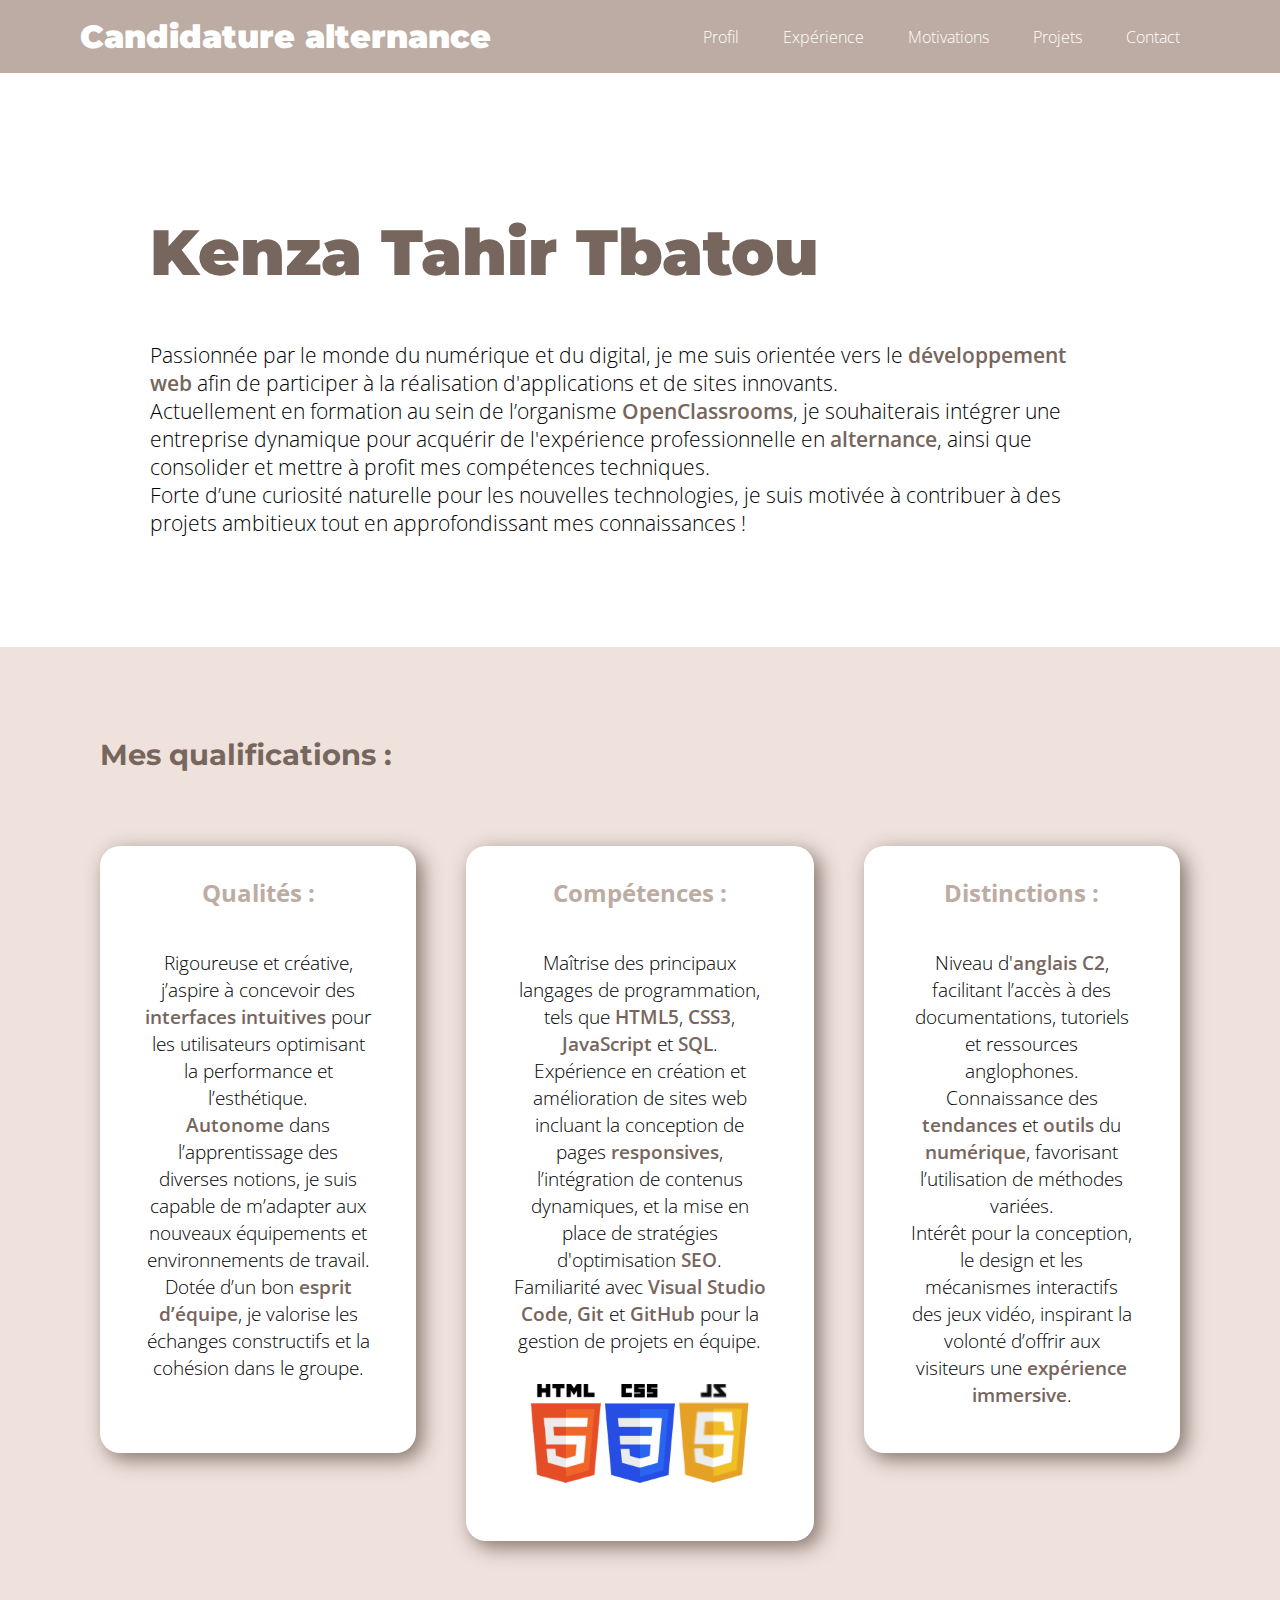
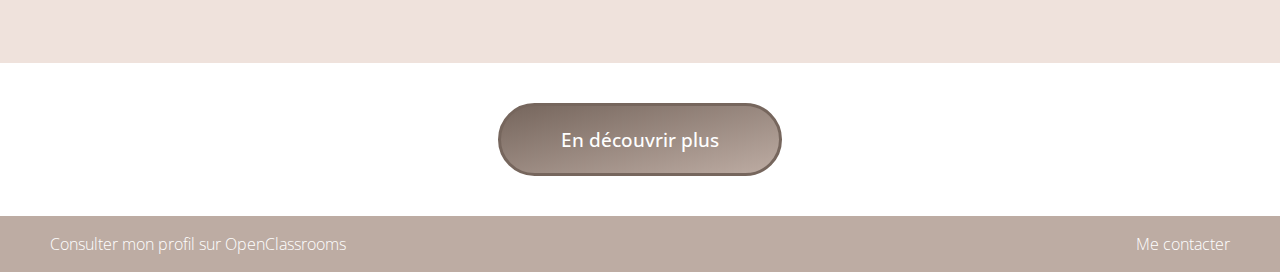
<file: index.html>
<!DOCTYPE html>
<html lang="fr">

    <head>
        <meta charset="utf-8">
        <title>Profil - Kenza Tahir Tbatou</title>
        <link href="css/style.css" rel="stylesheet">
        <link href="css/profil.css" rel="stylesheet">
        <link rel="preconnect" href="https://fonts.googleapis.com">
        <link rel="preconnect" href="https://fonts.gstatic.com" crossorigin>
        <link href="https://fonts.googleapis.com/css2?family=Open+Sans:ital,wght@0,300..800;1,300..800&family=Montserrat:ital,wght@0,100..900;1,100..900&display=swap" rel="stylesheet">
    </head>

    <body>
        <header>
            <nav>
                <a href="index.html" class="home">
                  <h1>Candidature alternance</h1>  
                </a>
                <div>
                    <a href="index.html">Profil</a>
                    <a href="Experience.html">Expérience</a>
                    <a href="Motivations.html">Motivations</a>
                    <a href="Projet.html">Projets</a>
                    <a href="Contact.html">Contact</a>
                </div>
            </nav>
        </header>

        <main>
            <section class="presentation">
                <div>
                    <h1>Kenza Tahir Tbatou</h1>
                    <p>Passionnée par le monde du numérique et du digital, je me suis orientée vers le <em>développement web</em> afin de participer à la réalisation d'applications et de sites innovants.<br> 
                    Actuellement en formation au sein de l’organisme <em>OpenClassrooms</em>, je souhaiterais intégrer une entreprise dynamique pour acquérir de l'expérience professionnelle en <em>alternance</em>, 
                    ainsi que consolider et mettre à profit mes compétences techniques.<br>  
                    Forte d’une curiosité naturelle pour les nouvelles technologies, je suis motivée à contribuer à des projets ambitieux tout en approfondissant mes connaissances !</p>
                </div>
               
            </section>
            <section class="qualifications" >
                <div class="firstdiv">
                    <h2>Mes qualifications :</h2>
                    <div>
                        <h3>Qualités :</h3>
                        <p>Rigoureuse et créative, j’aspire à concevoir des <em>interfaces intuitives</em> pour les utilisateurs optimisant la performance et l’esthétique.<br>
                        <em>Autonome</em> dans l’apprentissage des diverses notions, je suis capable de m’adapter aux nouveaux équipements et environnements de travail.<br>
                        Dotée d’un bon <em>esprit d’équipe</em>, je valorise les échanges constructifs et la cohésion dans le groupe.</p>
                    </div>
                    <div class="competences">
                         <h3>Compétences :</h3>
                        <p>Maîtrise des principaux langages de programmation, tels que <em>HTML5</em>, <em>CSS3</em>, <em>JavaScript</em> et <em>SQL</em>.<br>
                        Expérience en création et amélioration de sites web incluant la conception de pages <em>responsives</em>, l’intégration de contenus dynamiques, et la mise en place de stratégies d'optimisation <em>SEO</em>.<br>
                        Familiarité avec <em>Visual Studio Code</em>, <em>Git</em> et <em>GitHub</em> pour la gestion de projets en équipe.</p> 
                        <img src="img/html.png" alt="logo HTML5">
                        <img src="img/css.png" alt="logo CSS3">
                        <img src="img/js.png" alt="logo JavaScript">
                    </div>
                    <div><h3>Distinctions :</h3>
                        <p>Niveau d'<em>anglais C2</em>, facilitant l’accès à des documentations, tutoriels et ressources anglophones.<br>
                            Connaissance des <em>tendances</em> et <em>outils</em> du <em>numérique</em>, favorisant l’utilisation de méthodes variées.<br>
                            Intérêt pour la conception, le design et les mécanismes interactifs des jeux vidéo, inspirant la volonté d’offrir aux visiteurs une <em>expérience immersive</em>.</p>
                    </div>
                </div>
            </section>
            <div class="button">
                 <a href="Experience.html" class="cta">En découvrir plus</a>
            </div>
        </main>

        <footer>
            <a href="https://www.openclassrooms.com/talents/14763407" target="_blank">Consulter mon profil sur OpenClassrooms</a>
            <a href="Contact.html">Me contacter</a>
        </footer>
    </body>

</html>
</file>
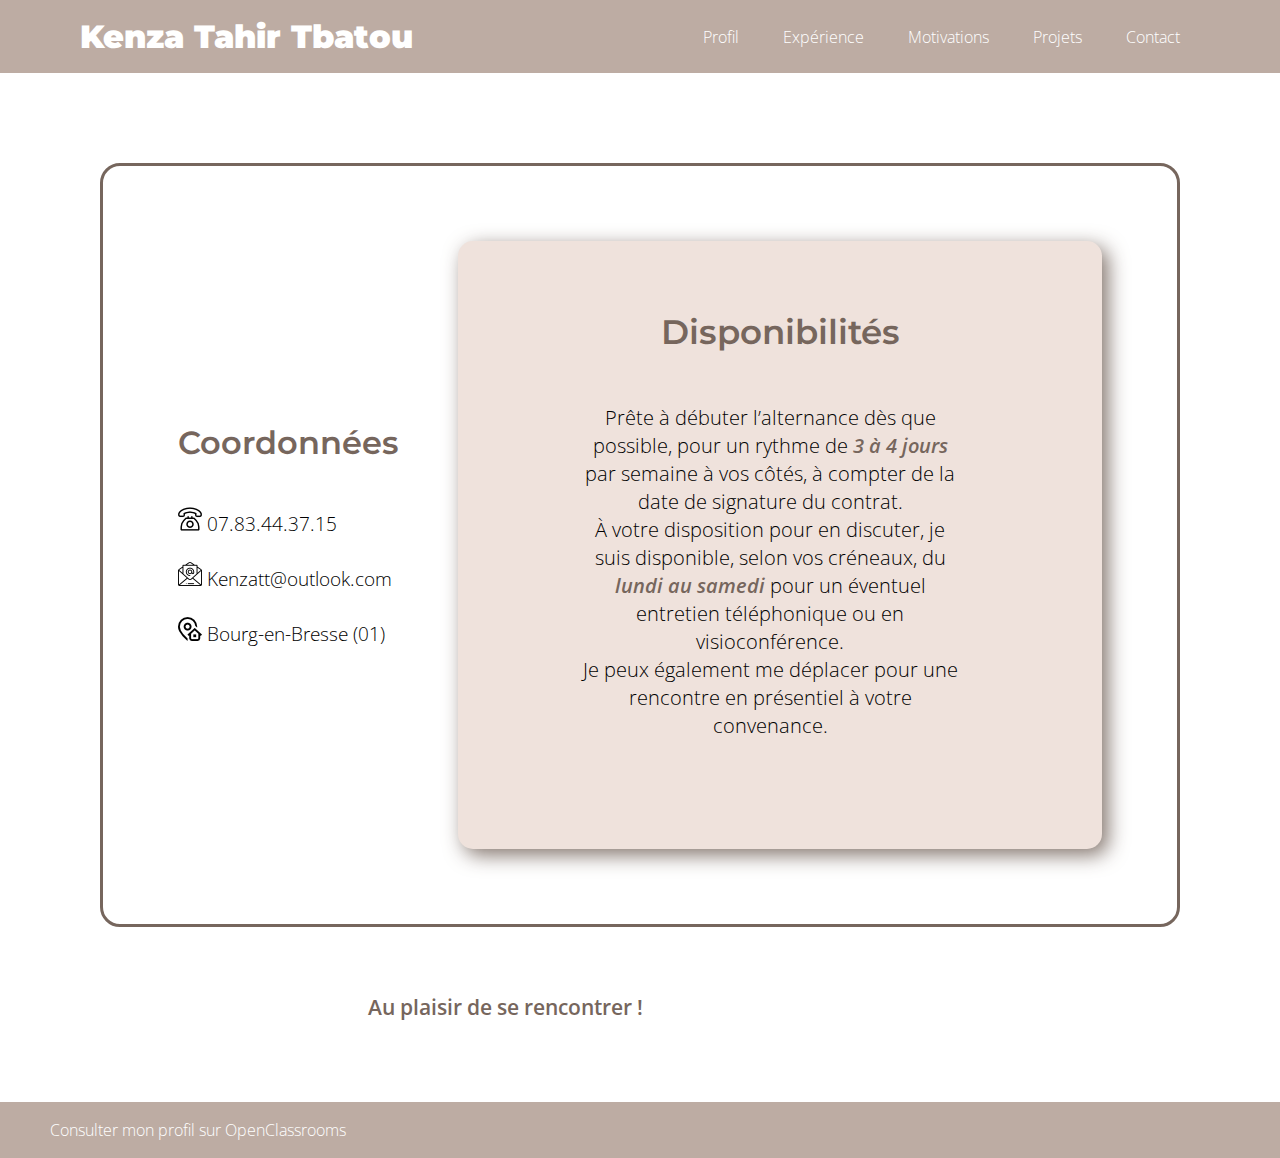
<file: Contact.html>
<!DOCTYPE html>
<html lang="fr">

    <head>
        <meta charset="utf-8">
        <title>Profil - Kenza Tahir Tbatou</title>
        <link href="css/style.css" rel="stylesheet">
        <link href="css/contact.css" rel="stylesheet">
        <link rel="preconnect" href="https://fonts.googleapis.com">
        <link rel="preconnect" href="https://fonts.gstatic.com" crossorigin>
        <link href="https://fonts.googleapis.com/css2?family=Open+Sans:ital,wght@0,300..800;1,300..800&family=Montserrat:ital,wght@0,100..900;1,100..900&display=swap" rel="stylesheet">
        
    </head>

    <body>
        <header>
            <nav>
                <a href="index.html" class="home">
                <h1>Kenza Tahir Tbatou</h1>
                </a>
                <div>
                    <a href="index.html">Profil</a>
                    <a href="Experience.html">Expérience</a>
                    <a href="Motivations.html">Motivations</a>
                    <a href="Projet.html">Projets</a>
                    <a href="Contact.html">Contact</a>
                </div>
            </nav>
        </header>

        <main>
            <section >
                <div class="contact">
                    <div class="info">
                        <h2>Coordonnées</h2>
                        <div >
                            <ul>
                                <li>
                                    <img src="img/phoneicon.png">
                                    <a href="tel:+33783443715"> 07.83.44.37.15</a> 
                                </li>
                                <li>
                                    <img src="img/mailicon.png"> 
                                    <a href="mailto:kenzatt@outlook.com">Kenzatt@outlook.com</a>
                                </li>
                                <li>
                                    <img src="img/address-icon.png"> Bourg-en-Bresse (01)</address>
                                </li> 
                            </ul>
                        </div>
                    </div>
                <div class="textcontact">
                        <h2>Disponibilités</h2>
                        <p>Prête à débuter l’alternance dès que possible, pour un rythme de <em>3 à 4 jours</em> par semaine à vos côtés, à compter de la date de signature du contrat.<br>
                        À votre disposition pour en discuter, je suis disponible, selon vos créneaux, du <em>lundi au samedi</em> pour un éventuel entretien téléphonique ou en visioconférence.<br>
                        Je peux  également me déplacer pour une rencontre en présentiel à votre convenance.
                            </p>
                    </div>
                </div>   
            </section>
            <div class="goodbye">
                <h3>Au plaisir de se rencontrer !</h3>
                <iframe src="https://giphy.com/embed/MDJ9IbxxvDUQM" width="240" height="134.5" frameBorder="0" class="giphy-embed" allowFullScreen></iframe>
            </div>
        </main>

        <footer>
            <a href="https://www.openclassrooms.com/talents/14763407" target="_blank">Consulter mon profil sur OpenClassrooms</a>
        </footer>
    </body>

</html>
</file>
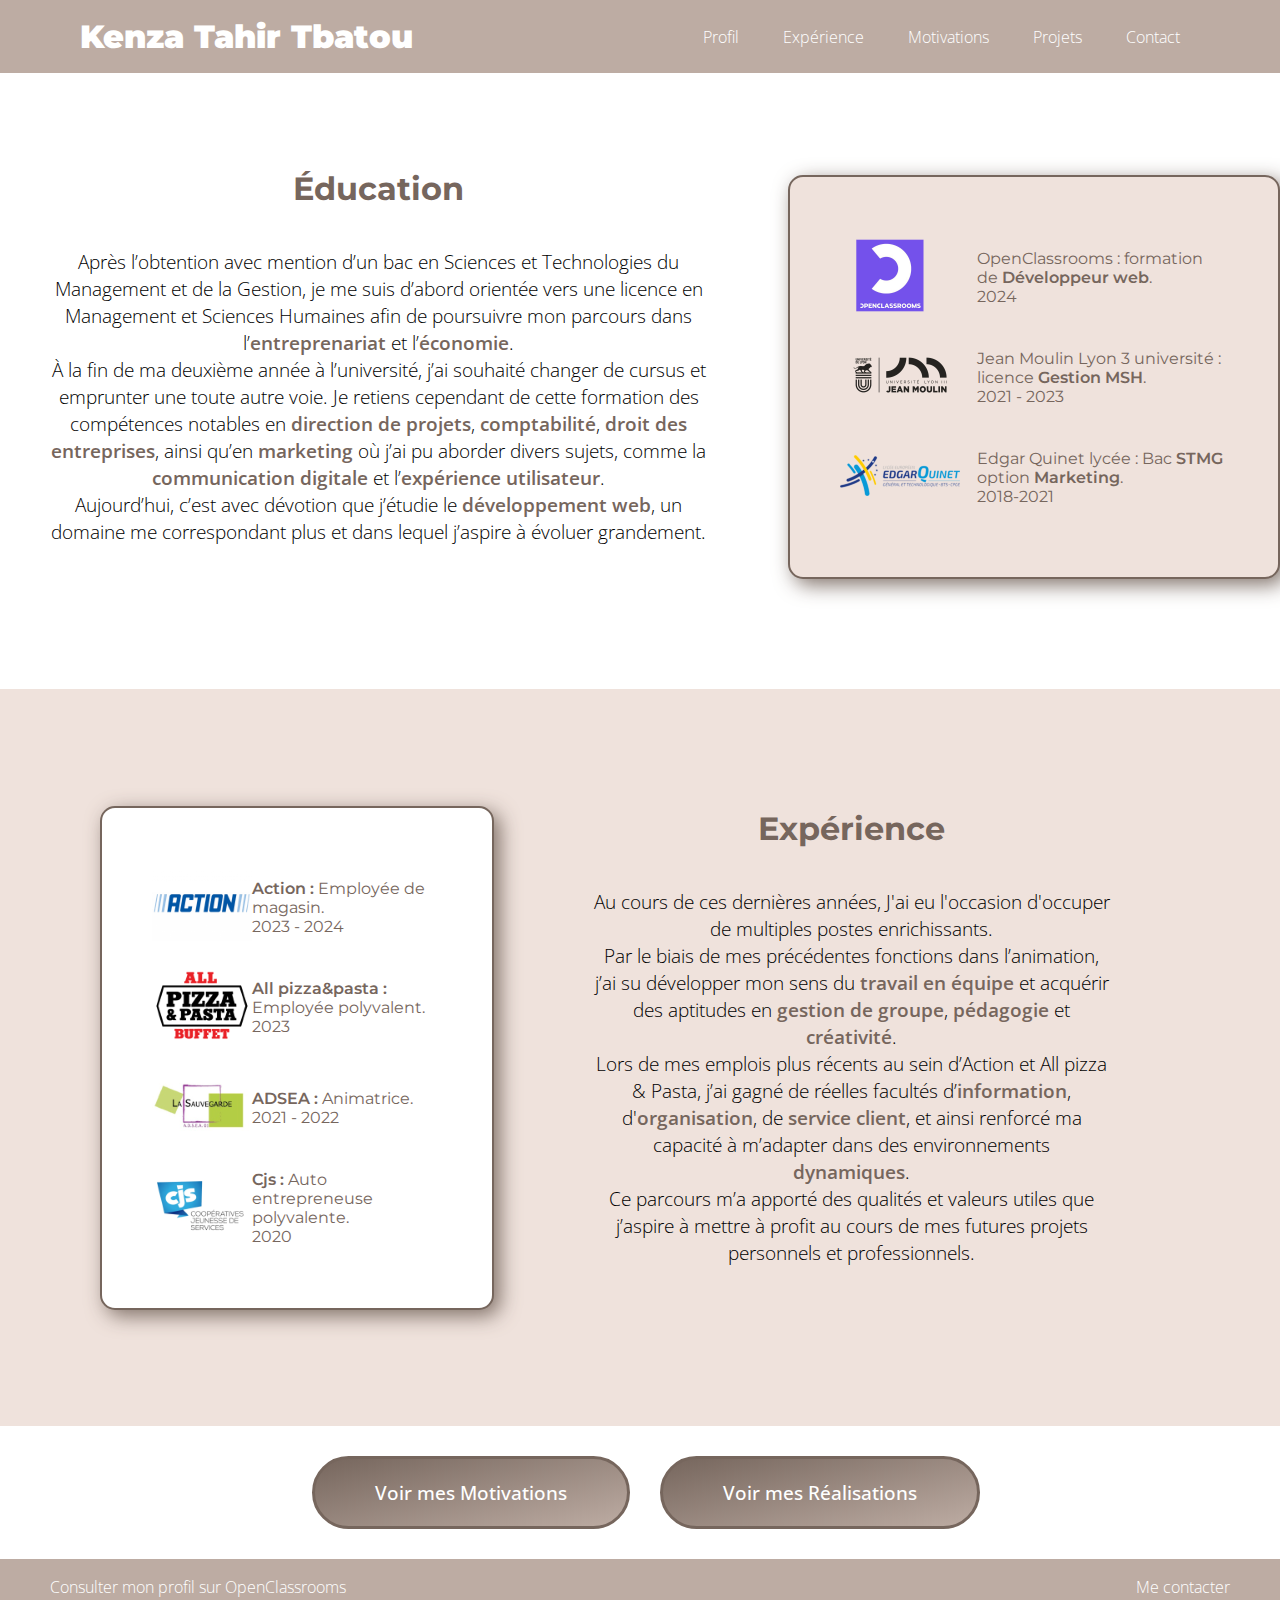
<file: Experience.html>
<!DOCTYPE html>
<html lang="fr">

    <head>
        <meta charset="utf-8">
        <title>Profil - Kenza Tahir Tbatou</title>
        <link href="css/style.css" rel="stylesheet">
        <link href="css/experience.css" rel="stylesheet">
        <link rel="preconnect" href="https://fonts.googleapis.com">
        <link rel="preconnect" href="https://fonts.gstatic.com" crossorigin>
        <link href="https://fonts.googleapis.com/css2?family=Open+Sans:ital,wght@0,300..800;1,300..800&family=Montserrat:ital,wght@0,100..900;1,100..900&display=swap" rel="stylesheet">
    </head>

    <body>
        <header>
            <nav>
                <a href="index.html" class="home">
                <h1>Kenza Tahir Tbatou</h1>
                </a>
                <div>
                    <a href="index.html">Profil</a>
                    <a href="Experience.html">Expérience</a>
                    <a href="Motivations.html">Motivations</a>
                    <a href="Projet.html">Projets</a>
                    <a href="Contact.html">Contact</a>
                </div>
            </nav>
        </header>

        <main>
            <section class="s1" >
                <div class="education">
                        <div class="texteducation">
                        <h2>Éducation</h2>
                        <p>Après l’obtention avec mention d’un bac en Sciences et Technologies du Management et de la Gestion, 
                            je me suis d’abord orientée vers une licence en Management et Sciences Humaines afin de poursuivre mon parcours dans l’<em>entreprenariat</em> et l’<em>économie</em>.<br>
                            À la fin de ma deuxième année à l’université, j’ai souhaité changer de cursus et emprunter une toute autre voie.
                            Je retiens cependant de cette formation des compétences notables en <em>direction de projets</em>, <em>comptabilité</em>, <em>droit des entreprises</em>, 
                            ainsi qu’en <em>marketing</em> où j’ai pu aborder divers sujets, comme la <em>communication digitale</em> et l’<em>expérience utilisateur</em>.<br>
                            Aujourd’hui, c’est avec dévotion que j’étudie le <em>développement web</em>, un domaine me correspondant plus et dans lequel j’aspire à évoluer grandement. 
                            </p>
                    </div>
                    <div class="listeducation">
                        <div class="logo">
                            <img src="img/OC.png" alt="logo OpenClassrooms">
                        </div>
                        <div> 
                            <p>OpenClassrooms : formation de <em>Développeur web</em>.<br>2024</p>
                        </div>
                        <div class="logo">
                            <img src="img/lyon3.png" alt="logo université Lyon 3">
                        </div>
                        <div>
                            <p>Jean Moulin Lyon 3 université : licence <em>Gestion MSH</em>.<br>2021 - 2023</p>
                        </div> 
                        <div class="logo">
                            <img src="img/quinet.png" alt="logo lycée Edgar Quinet">
                        </div>
                        <div>
                            <p>Edgar Quinet lycée : Bac <em>STMG</em> option <em>Marketing</em>.<br>2018-2021</p>
                        </div>
                    </div>
            </section>
            <section class="s2">
                <div class="experience">
                        <div class="textexperience">
                        <h2>Expérience </h2>
                        <p>Au cours de ces dernières années, J'ai eu l'occasion d'occuper de multiples postes enrichissants.<br>
                        Par le biais de mes précédentes fonctions dans l’animation, j’ai su développer mon sens du <em>travail en équipe</em> et acquérir des aptitudes en <em>gestion de groupe</em>, <em>pédagogie</em> et <em>créativité</em>.<br>
                        Lors de mes emplois plus récents au sein d’Action et All pizza & Pasta, j’ai gagné de réelles facultés d’<em>information</em>, d'<em>organisation</em>, de <em>service client</em>, et 
                        ainsi renforcé ma capacité à m’adapter dans des environnements <em>dynamiques</em>.<br>
                        Ce parcours m’a apporté des qualités et valeurs utiles que j’aspire à mettre à profit au cours de mes futures projets personnels et professionnels.</p>
                    </div>
                    <div class="listexperience">
                        <div class="logo">
                            <img src="img/action.png" alt="logo action">
                        </div>
                        <div> 
                            <p><em>Action :</em> Employée de magasin.<br>2023 - 2024</p>
                        </div>
                        <div class="logo">
                            <img src="img/appb.png" alt="logo All pizza & pasta">
                        </div>
                        <div >
                            <p><em>All pizza&pasta :</em> Employée polyvalent.<br>2023</p>
                        </div> 
                        <div class="logo">
                            <img src="img/ADSEA.png" alt="logo ADSEA">
                        </div>
                        <div>
                            <p><em>ADSEA :</em> Animatrice.<br>2021 - 2022</p>
                        </div>  
                        <div class="logo">
                            <img src="img/CJS.png" alt="logo CJS">
                        </div>      
                        <div>
                            <p><em>Cjs :</em> Auto entrepreneuse polyvalente.<br>2020</p>
                        </div>        
                    </div>
                </div>
            </section>
                <div class="button">
                    <a href="Motivations.html" class="cta"> Voir mes Motivations</a>  
                    <a href="Projet.html" class="cta"> Voir mes Réalisations</a>  
                </div>
        </main>

        <footer>
            <a href="https://www.openclassrooms.com/talents/14763407" target="_blank">Consulter mon profil sur OpenClassrooms</a>
            <a href="Contact.html">Me contacter</a>
        </footer>
    </body>

</html>
</file>
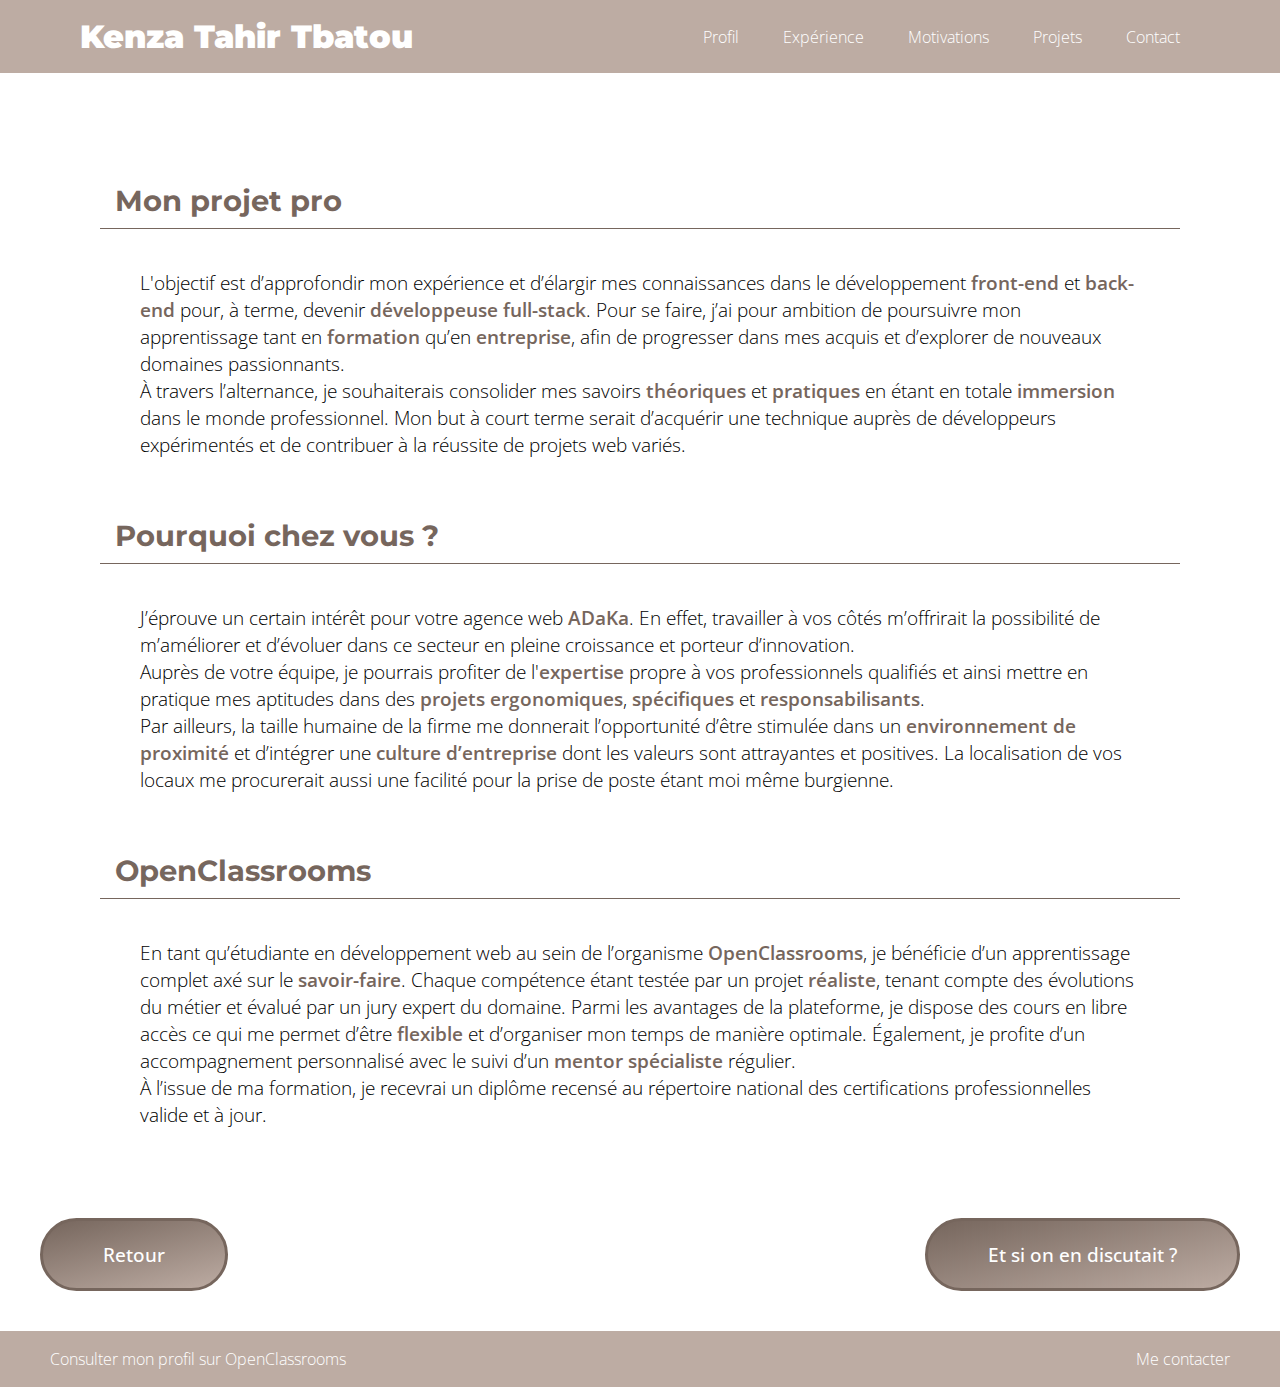
<file: Motivations.html>
<!DOCTYPE html>
<html lang="fr">

    <head>
        <meta charset="utf-8">
        <title>Profil - Kenza Tahir Tbatou</title>
        <link href="css/style.css" rel="stylesheet">
        <link href="css/motivations.css" rel="stylesheet">
        <link rel="preconnect" href="https://fonts.googleapis.com">
        <link rel="preconnect" href="https://fonts.gstatic.com" crossorigin>
        <link href="https://fonts.googleapis.com/css2?family=Open+Sans:ital,wght@0,300..800;1,300..800&family=Montserrat:ital,wght@0,100..900;1,100..900&display=swap" rel="stylesheet">
    </head>

    <body>
        <header>
            <nav>
                <a href="index.html" class="home">
                <h1>Kenza Tahir Tbatou</h1>
                </a>
                <div>
                    <a href="index.html">Profil</a>
                    <a href="Experience.html">Expérience</a>
                    <a href="Motivations.html">Motivations</a>
                    <a href="Projet.html">Projets</a>
                    <a href="Contact.html">Contact</a>
                </div>
            </nav>
        </header>

        <main>
            <section>
                <div>
                    <h2>Mon projet pro</h2>
                <p>L'objectif est d’approfondir mon expérience et d’élargir mes connaissances dans le développement <em>front-end</em> et <em>back-end</em> pour, à terme, devenir <em>développeuse full-stack</em>. 
                Pour se faire, j’ai pour ambition de poursuivre mon apprentissage tant en <em>formation</em> qu’en <em>entreprise</em>, afin de progresser dans mes acquis et d’explorer de nouveaux domaines passionnants.<br> 
                À travers l’alternance, je souhaiterais consolider mes savoirs <em>théoriques</em> et <em>pratiques</em> en étant en totale <em>immersion</em> dans le monde professionnel.
                Mon but à court terme serait d’acquérir une technique auprès de développeurs expérimentés et de contribuer à la réussite de projets web variés.</p>
                </div>
                <div>
                    <h2>Pourquoi chez vous ?</h2>
                <p>J’éprouve un certain intérêt pour votre agence web <em>ADaKa</em>. En effet, travailler à vos côtés m’offrirait la possibilité de m’améliorer et d’évoluer dans ce secteur en pleine croissance et porteur d’innovation.<br>
                    Auprès de votre équipe, je pourrais profiter de l'<em>expertise</em> propre à vos professionnels qualifiés et ainsi mettre en pratique mes aptitudes dans des <em>projets ergonomiques</em>, <em>spécifiques</em> et <em>responsabilisants</em>.<br> 
                    Par ailleurs, la taille humaine de la firme me donnerait l’opportunité d’être stimulée dans un <em>environnement de proximité</em> et d’intégrer une <em>culture d’entreprise</em> dont les valeurs sont attrayantes et positives. 
                    La localisation de vos locaux me procurerait aussi une facilité pour la prise de poste étant moi même burgienne. </p>
                </div>
                <div>
                    <h2>OpenClassrooms</h2>
                <p>En tant qu’étudiante en développement web au sein de l’organisme <em>OpenClassrooms</em>, je bénéficie d’un apprentissage complet axé sur le <em>savoir-faire</em>. 
                Chaque compétence étant testée par un projet <em>réaliste</em>, tenant compte des évolutions du métier et évalué par un jury expert du domaine.
                Parmi les avantages de la plateforme, je dispose des cours en libre accès ce qui me permet d’être <em>flexible</em> et d’organiser mon temps de manière optimale.
                Également, je profite d’un accompagnement personnalisé avec le suivi d’un <em>mentor spécialiste</em> régulier.<br>
                À l’issue de ma formation, je recevrai un diplôme recensé au répertoire national des certifications professionnelles valide et à jour.</p>
                </div>
            </section>
            <section class="back">
                <div >
                    <a href="Experience.html" class="cta">Retour</a>
                </div>
                <div >
                    <a href="Contact.html" class="cta">Et si on en discutait ?</a>    
                </div>
            </section>
        </main>
        
        <footer>
            <a href="https://www.openclassrooms.com/talents/14763407" target="_blank">Consulter mon profil sur OpenClassrooms</a>
            <a href="Contact.html">Me contacter</a>
        </footer>
    </body>

</html>
</file>
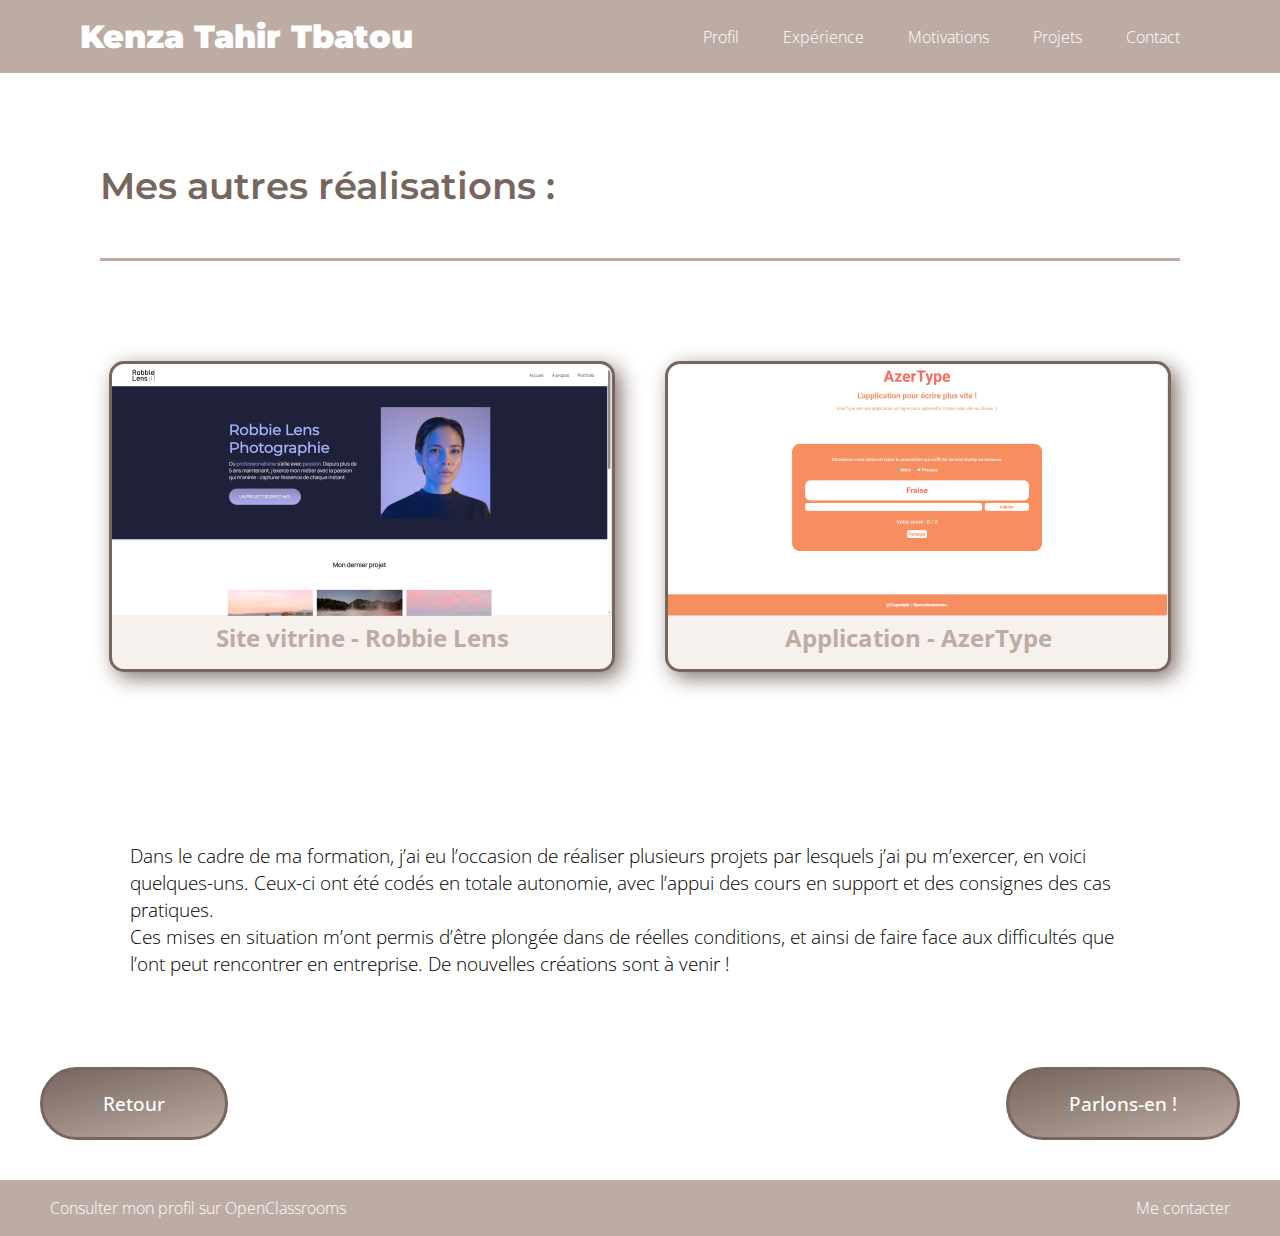
<file: Projet.html>
<!DOCTYPE html>
<html lang="fr">

    <head>
        <meta charset="utf-8">
        <title>Profil - Kenza Tahir Tbatou</title>
        <link href="css/style.css" rel="stylesheet">
        <link href="css/projet.css" rel="stylesheet">
        <link rel="preconnect" href="https://fonts.googleapis.com">
        <link rel="preconnect" href="https://fonts.gstatic.com" crossorigin>
        <link href="https://fonts.googleapis.com/css2?family=Open+Sans:ital,wght@0,300..800;1,300..800&family=Montserrat:ital,wght@0,100..900;1,100..900&display=swap" rel="stylesheet">
    </head>

    <body>
        <header>
            <nav>
                <a href="index.html" class="home">
                  <h1>Kenza Tahir Tbatou</h1>  
                </a>
                <div>
                    <a href="index.html">Profil</a>
                    <a href="Experience.html">Expérience</a>
                    <a href="Motivations.html">Motivations</a>
                    <a href="Projet.html">Projets</a>
                    <a href="Contact.html">Contact</a>
                </div>
            </nav>
        </header>
        <main>
            <section>
                   <h2>Mes autres réalisations :</h2>
                <div class="projet">
                    <div class="site">
                        <a href="https://kwnzax.github.io/projet-Robbie-Lens/" target="_blank">
                            <img src="img/projet1.png" alt="projet 1 : Robbie Lens">
                        </a>
                        <h3>Site vitrine - Robbie Lens</h3>
                    </div>
                    <div class="site">
                        <a href="https://kwnzax.github.io/projet-AzerType/" target="_blank">
                        <img src="img/projet2.png" alt="projet 2 : AzerType">   
                        </a>
                        <h3>Application - AzerType</h3>
                    </div>
                </div> 
                <p>Dans le cadre de ma formation, j’ai eu l’occasion de réaliser plusieurs projets par lesquels j’ai pu m’exercer, en voici quelques-uns. 
                    Ceux-ci ont été codés en totale autonomie, avec l’appui des cours en support et des consignes des cas pratiques.<br> 
                    Ces mises en situation m’ont permis d’être plongée dans de réelles conditions, et ainsi de faire face aux difficultés que l’ont peut rencontrer en entreprise. 
                    De nouvelles créations sont à venir !
                    </p>
            </section>
            <section class="back">
                <div >
                    <a href="Experience.html" class="cta">Retour</a>
                </div>
                <div>
                    <a href="Contact.html" class="cta">Parlons-en !</a>    
                </div>
            </section>
        </main>
        <footer>
            <a href="https://www.openclassrooms.com/talents/14763407" target="_blank">Consulter mon profil sur OpenClassrooms</a>
            <a href="Contact.html">Me contacter</a>
        </footer>
    </body>

</html>
</file>
<file: css/style.css>
*{
  margin: 0;
}

body {
  font-family: "Open Sans", sans-serif;
  font-optical-sizing: auto;
  font-weight: lighter;
  font-style : normal;
  background-color: white;
}

a{
  text-decoration: none;
}

footer, nav {
  display: flex;
  flex-direction: row;
  align-items: center;
  justify-content: space-between;
}

nav {
  margin : 0px 30px;
}

nav div a {
    padding: 20px;
}

nav a {
  color: white;
  text-decoration: none;
}

header, 
footer {
    background-color: #bdaca3;
    padding: 17px 50px ;
    color: white;
}

footer a  {
  color: white;
}

h1, h2 {
  font-family: "Montserrat", sans-serif;
  font-optical-sizing: auto;
  font-weight: 900;
  font-style: normal;
}

main h1 {
  font-size: 4em;
  color: #76665d;
  margin-bottom: 50px;
}

h2 {
  font-weight: 700;
  color: #76665d;
}

h3 {
  font-size: 1.5em;
  font-weight: 700;
  color: #bdaca3;
  margin-bottom: 15px ;
}

p {
  font-size: 1.2em;
}

section {
  padding: 90px 100px;
}

.cta {
  background: linear-gradient(346deg,#bdaca3, #76665d);
  color: white;
  border: solid #76665d;
  border-radius: 40px;
  padding: 20px 60px;
  display: inline-block;
  font-size: 1.2em;
  font-weight: 500;
  align-items: center;
}

a:hover {
  text-decoration: underline;
}

.cta:hover {
  background: linear-gradient(346deg,#64564f,#b4a197 );
  text-decoration: none;
}

.home:hover {
  text-decoration: none;
  opacity: 85%;
}

em {
  font-style: normal;
  color: #76665d;
  font-weight: 600;
}


button:hover {
  text-decoration: underline;
}

@media screen and (max-width: 996px) {
  header nav {
    flex-direction: column;
    align-items: center;
    justify-content: center;
    min-width: 600px;
  }

  nav h1 {
    font-size: 2em;
    padding-bottom: 30px;
    font-weight: 800;
  }

  header, footer {
  padding: 20px ;
  }

  nav div a {
    font-weight: 500;
    font-size: 1.8em;
    padding-bottom: 15px;
  }

  footer a {
    display: flex;
    font-size: 1.5em;

  }

  .cta {
      display: flex;
      justify-content: center;
      align-items: center;
      font-size: 2em;
      text-align: center;
     }

  section{
    padding-right: 40px;
    padding-left: 40px;
  }
}
</file>
<file: css/profil.css>
.presentation div {
    padding: 50px;
    max-width: 1200px;
    align-items: center;
    margin: auto;
    padding-bottom: 20px;
}

.presentation p {
    font-size: 1.3em;
    padding-right: 20px;
}

h2 {
    text-align: start;
    font-size: 1.8em;
    grid-column: 1/4;
}

.qualifications {
    background-color: #efe2dc;
    align-items: center; 
}

.firstdiv {
    display: grid;
    grid-template-columns: 1fr 1.1fr 1fr;
    grid-template-rows: 0.5fr 2.5fr 0.4fr;
    column-gap: 50px;
    justify-content: center;
    margin: auto;
    max-width: 1200px;
    padding-bottom: 10px;
    text-align: center;
}

.firstdiv p {
    padding: 15px;
}

.firstdiv div {
    border-radius: 20px;
    padding: 30px;
    background-color: white;
    box-shadow:6px 6px 20px rgba(118, 102, 93, 0.9);
}

.competences {
    grid-column: 2/3;
    grid-row: 2/4;
}

.competences img {
    padding-top: 15px;
}

h3{
    margin-bottom: 25px;
}

.button {
    display: flex;
    background-color: white;
    justify-content: center;
    padding: 40px;
}


@media screen and (max-width: 996px) {
    .presentation{
        text-align: center;
    }

    .presentation p {
        padding-left: 0px;
        padding-right: 0px;
    }
    .presentation h1 {
        font-size: 6em;
    }

    h2 {
        padding-bottom: 50px;
        font-size: 3em;
        font-weight: 600;
    }
    
    .firstdiv {
        display: flex;
        flex-direction: column;
        align-items: center;
        justify-content: center;
        gap : 40px;
        padding-top: 30px;
        padding-bottom: 50px;
        text-align: left;
    }

    .competences img {
        display: none ;
    }

    .firstdiv p {
        padding: 38px;
        padding-bottom: 40px;
        font-size: 1.5em;
    }

    h3 {
        padding-left: 10px;
        font-size: 1.7em;
    }

    .button {
        display: flex;
        justify-content: center;
        align-items: center;
       }
       
}
</file>
<file: css/contact.css>
section{
    padding-bottom: 0;
}

h2{
    font-size: 2em;
    font-weight: 600;
}

h3{
    color: #76665d;
    font-size: 1.3em;
    font-weight: 600;
}

li{
    font-size: 1.2em;
    padding-top : 25px;
    list-style: none;
}

ul{
    padding:20px 0px ;
}

p {
    padding: 50px;
    padding-right: 70px;
    padding-bottom: 70px;
}

.contact {
    display: flex;
    flex-direction: row;
    gap: 60px;
    row-gap: 15px;
    align-items: center;
    justify-content: center;
    margin: auto;
    max-width: 1140px;
    padding : 75px;
    border: solid #76665d ;
    border-radius: 20px;
}

.contact a{
    color: black;
}

.textcontact {
    padding : 70px;
    background-color: #efe2dc;
    border-radius: 15px ;
    padding-bottom: 40px;
    padding-right: 70px;
    text-align: center;
    font-size: 1.06em;
    box-shadow:6px 6px 20px rgba(118, 102, 93, 0.9);
}

.goodbye {
    display: flex;
    flex-direction: row;
    justify-content: center;
    padding: 20px;
    align-items: center;
    gap: 30px;
}

em {
    font-style:italic;
}

@media screen and (max-width: 996px) {
    section{
        text-align: center;
        background-color: #efe2dc;
        padding: 0;
    }

    .contact {
       flex-direction: column;
       gap : 90px;
       padding-top: 180px;
       padding-left: 0;
       padding-right: 0;
       border: none;
       margin-bottom: 0;
    }
    
    .info {
        background-color: white;
        padding: 60px;
        border-radius: 30px;
        border: solid #76665d;
        box-shadow:6px 6px 20px rgba(118, 102, 93, 0.9);
    }

    .textcontact {
        padding: 80px 100px;
        text-align: left;
        box-shadow: none;
    }

    h2 {
        padding-bottom: 40px;
        font-size: 3em;
        font-weight: 600;
        text-align: center;
    }

    .goodbye{
        flex-direction: column;
    }

    h3{
        order: 2;
        font-size: 2em;
    }
}
</file>
<file: css/experience.css>
.s1{
  background-color: white;
  padding: 0;
}

.s2{
    background-color: #efe2dc;
}

h2 {
    font-size: 2em;
    font-weight: 700;
    display: flex;
    justify-content: center;
}
.education {
    display: grid;
    grid-template-columns: 2fr 1.3fr;
    grid-template-rows: 50% ;
    gap: 30px;
    padding-top: 200px;
    padding-bottom: 0;
    max-width: 1300px;
    align-items: center;
    margin: auto;
}

.experience {
    display: grid;
    grid-template-columns: 1.2fr 2fr;
    gap: 30px;
    padding-top: 0;
    max-width: 1300px;
    align-items: center;
    margin: auto;
    margin-top: 0;
}

.textexperience {
    order: 2;
    padding: 30px;
}

.texteducation p,.textexperience p {
    padding: 40px;
    text-align: center;
}

.listexperience {
    display: grid;
    grid-template-columns: 1fr 2fr;
    grid-template-rows:100px 100px 100px 100px;
    padding : 50px ;
    background-color: white;
    border-radius: 15px;
    font-family: "Montserrat", sans-serif;
    font-optical-sizing: auto;
    font-style: normal;    
    font-weight: 400;
    color: #76665d;
    border: 2px solid #76665d;
    box-shadow:6px 6px 20px rgba(118, 102, 93, 0.9);
    justify-content: center;
    align-items: center;
    text-align: left;
}

  .listexperience p, 
  .listeducation p {
    font-size: 1em;
  }

.listeducation {
    display: grid;
    grid-template-columns: 1fr 2fr;
    grid-template-rows:100px 100px 100px;
    padding : 50px ;
    column-gap: 12px;
    background-color: #efe2dc;
    border-radius: 15px;
    font-family: "Montserrat", sans-serif;
    font-optical-sizing: auto;
    font-style: normal;    
    font-weight: 400;
    color: #76665d;
    border: 2px solid #76665d;
    box-shadow:6px 6px 20px rgba(118, 102, 93, 0.9);
    justify-content: center;
    align-items: center;
    text-align: left;
}

.button {
    display: flex;
    flex-direction: row;
    justify-content: end;
    gap : 30px;
    padding: 30px;
    padding-right: 0;
    margin-right: 300px;
} 

@media screen and (max-width: 996px) {
    .texteducation{
        padding: 30px 40px;
    }

    .listeducation {
        display: flex;
        flex-direction: column;
        align-items: start;
        font-size: 1.5em;  
    }

    .listexperience {
        display: flex;
        flex-direction: column;
        background-color: #efe2dc;
        align-items: start;
        font-size: 1.5em;  
    }

    .education {
        display: flex;
        flex-direction: column;
        align-items: center;
        justify-content: center;
        gap : 20px;
        padding : 50px;
        padding-bottom: 0;
        padding-top: 80px;
    }
  
    .experience {
        display: flex;
        flex-direction: column;
        align-items: center;
        justify-content: center;
        gap : 20px;
        padding-top: 20px;
        padding-bottom: 20px;

    }
    
    .textexperience {
        order: 0;
        padding-bottom: 60px;
    }

    p {
        padding: 50px;
    }

    .button {
        display: flex;
        justify-content: center;
        padding: 50px;
        align-items: center;
        margin-right: 0;
        padding-bottom: 90px;
       }

    h2 {
        font-size: 4em;
        font-weight: 700;
        padding: 30px;
       }

    body, .s2{
        background-color: white;
    }
       
    .logo {
        display: none;
    }
}
</file>
<file: css/motivations.css>
section {
    max-width: 1200px;
    margin: auto;
}

h2{
    font-size: 1.8em;
    border-bottom: thin solid #76665d;
    padding: 10px 15px;
}

p {
    padding: 40px;
    padding-bottom: 50px;
}
section{
    padding: 100px;
    padding-bottom: 40px;
}

.back {
    display: flex;
    flex-direction: row;
    align-items: center;
    justify-content: space-between;
    padding: 0px;
    padding-bottom: 40px;
}


@media screen and (max-width: 996px) {
    section{
        text-align: center;
        padding-top: 150px;
    }

    p {
        padding-top: 80px;
        padding-bottom: 100px;
        text-align: left;
    }

    .button {
        display: flex;
        justify-content: center;
        padding: 50px;
        align-items: center;
        margin-left: 0;
       }

    h2 {
        background-color: #efe2dc;
        font-size: 3em;
        font-weight: 700;
    }

    .back {
        padding-left: 20px;
        padding-right: 20px;
    }
}
</file>
<file: css/projet.css>
section {
    max-width: 1200px;
    margin: auto;
}

.projet{
    display: flex;
    flex-direction: row;
    justify-content: center;
    text-align: center;
    gap: 50px; 
    padding: 100px;
    padding-bottom: 170px;
}

h2 {
    font-size: 2.3em;
    font-weight: 600;
    padding-bottom: 50px;
    border-bottom: solid #bdaca3;
}

.site {
    border: solid #76665d;
    border-radius: 15px;
    background-color: #f7f1ee;
    box-shadow:6px 6px 20px rgba(118, 102, 93, 0.9);
}

img:hover{
    opacity: 0.7;
}

img {
    border-radius: 15px 15px 0 0;
}

p {
    padding: 30px;
    padding-top: 0;
    padding-bottom: 0;
}

.back {
    display: flex;
    flex-direction: row;
    align-items: center;
    justify-content: space-between;
    padding: 0px;
    padding-bottom: 40px;
}

.back a {
    color: white;
    text-decoration: none;
}

@media screen and (max-width: 996px) {
    .projet{
        flex-direction: column;
        padding-left: 20px;
        padding-right: 20px;
    }
    img{
        width: 100%;
    }

    .back {
        padding-left: 20px;
        padding-right: 20px;
    }
}
</file>
